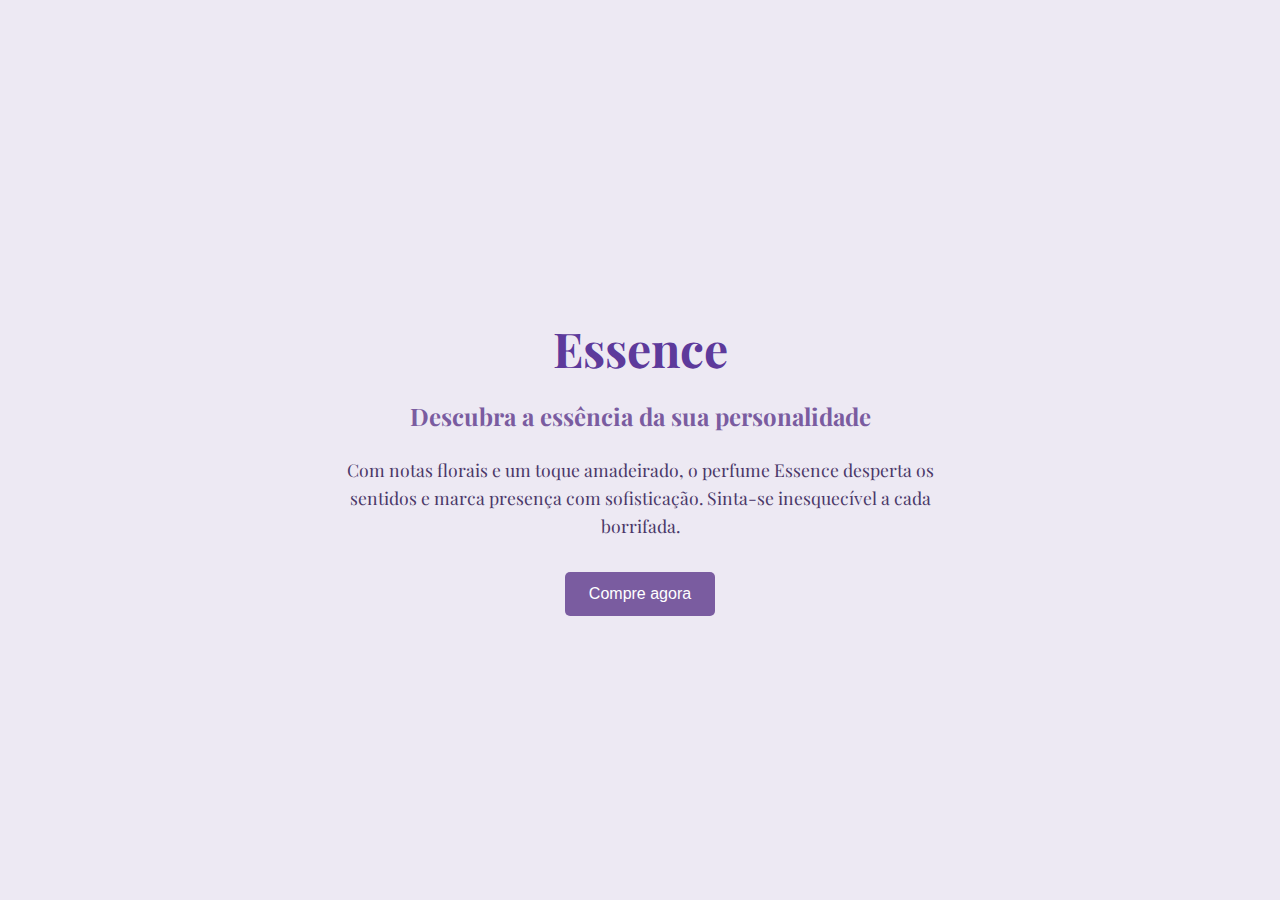
<file: Exercicio - Aula 14/index.html>
<!DOCTYPE html>
<html lang="pt-BR">
  <head>
    <meta charset="UTF-8" />
    <meta name="viewport" content="width=device-width, initial-scale=1.0" />
    <title>Essence - Perfume Exclusivo</title>
    <link rel="stylesheet" href="style.css" />
    <link href="https://fonts.googleapis.com/css2?family=Playfair+Display&display=swap" rel="stylesheet" />
  </head>
  <body>
    <div class="container">
      <h1>Essence</h1>
      <h2>Descubra a essência da sua personalidade</h2>
      <p>
        Com notas florais e um toque amadeirado, o perfume Essence desperta os sentidos e marca presença com
        sofisticação. Sinta-se inesquecível a cada borrifada.
      </p>
      <button>Compre agora</button>
    </div>
  </body>
</html>
</file>
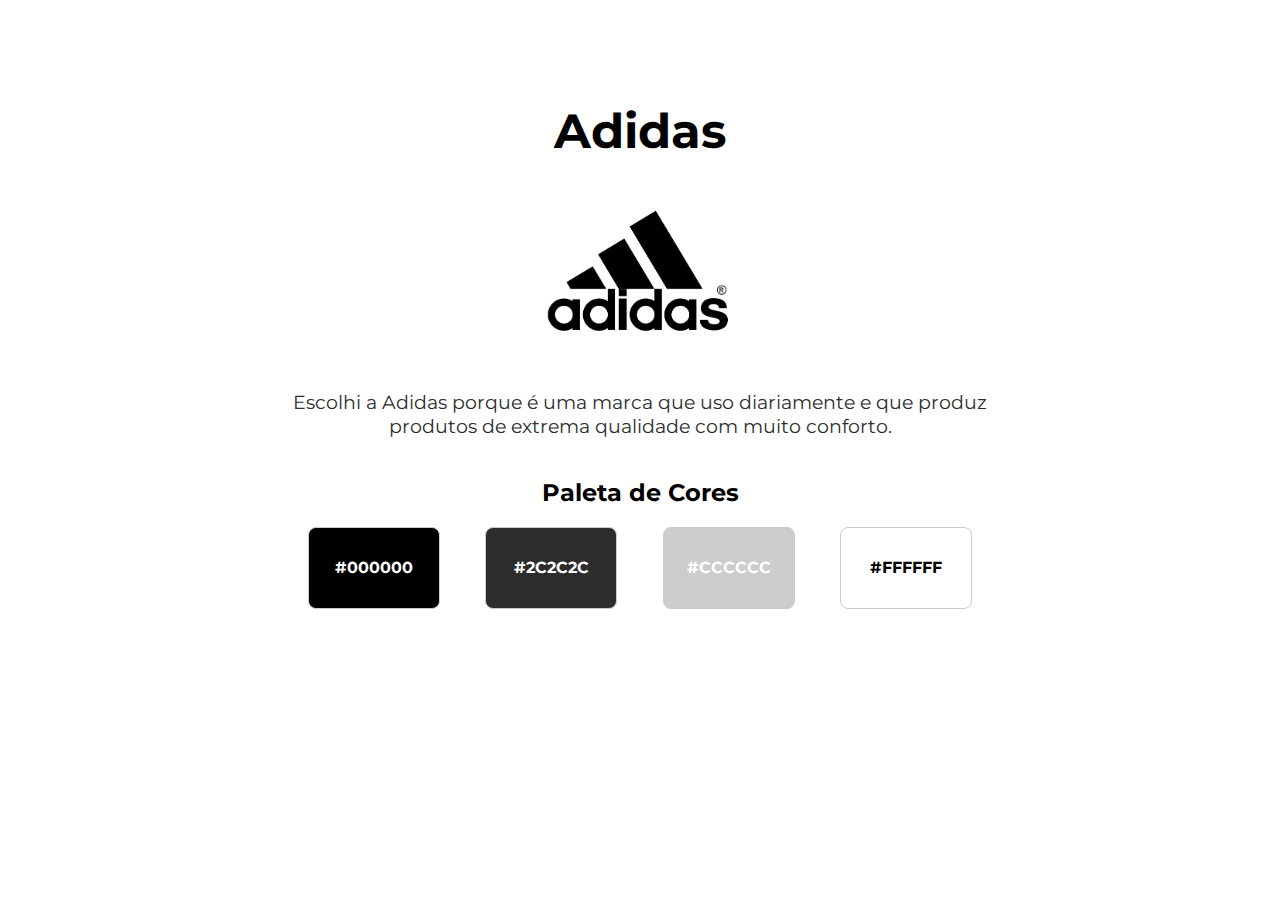
<file: Exercicio - Aula 15/index.html>
<!DOCTYPE html>
<html lang="pt-BR">
  <head>
    <meta charset="UTF-8" />
    <title>Adidas - Marca Icônica</title>
    <link rel="stylesheet" href="style.css" />
    <link href="https://fonts.googleapis.com/css2?family=Montserrat&display=swap" rel="stylesheet" />
  </head>
  <body>
    <div class="container">
      <h1>Adidas</h1>
      <img src="./logo-adidas.png" alt="Logo da Adidas" class="logo" />
      <p>
        Escolhi a Adidas porque é uma marca que uso diariamente e que produz produtos de extrema qualidade com muito
        conforto.
      </p>

      <h2>Paleta de Cores</h2>
      <div class="color-palette">
        <div class="color" style="background-color: #000000">#000000</div>
        <div class="color" style="background-color: #2c2c2c">#2C2C2C</div>
        <div class="color" style="background-color: #cccccc">#CCCCCC</div>
        <div class="color" style="background-color: #ffffff; color: black">#FFFFFF</div>
      </div>
    </div>
  </body>
</html>
</file>
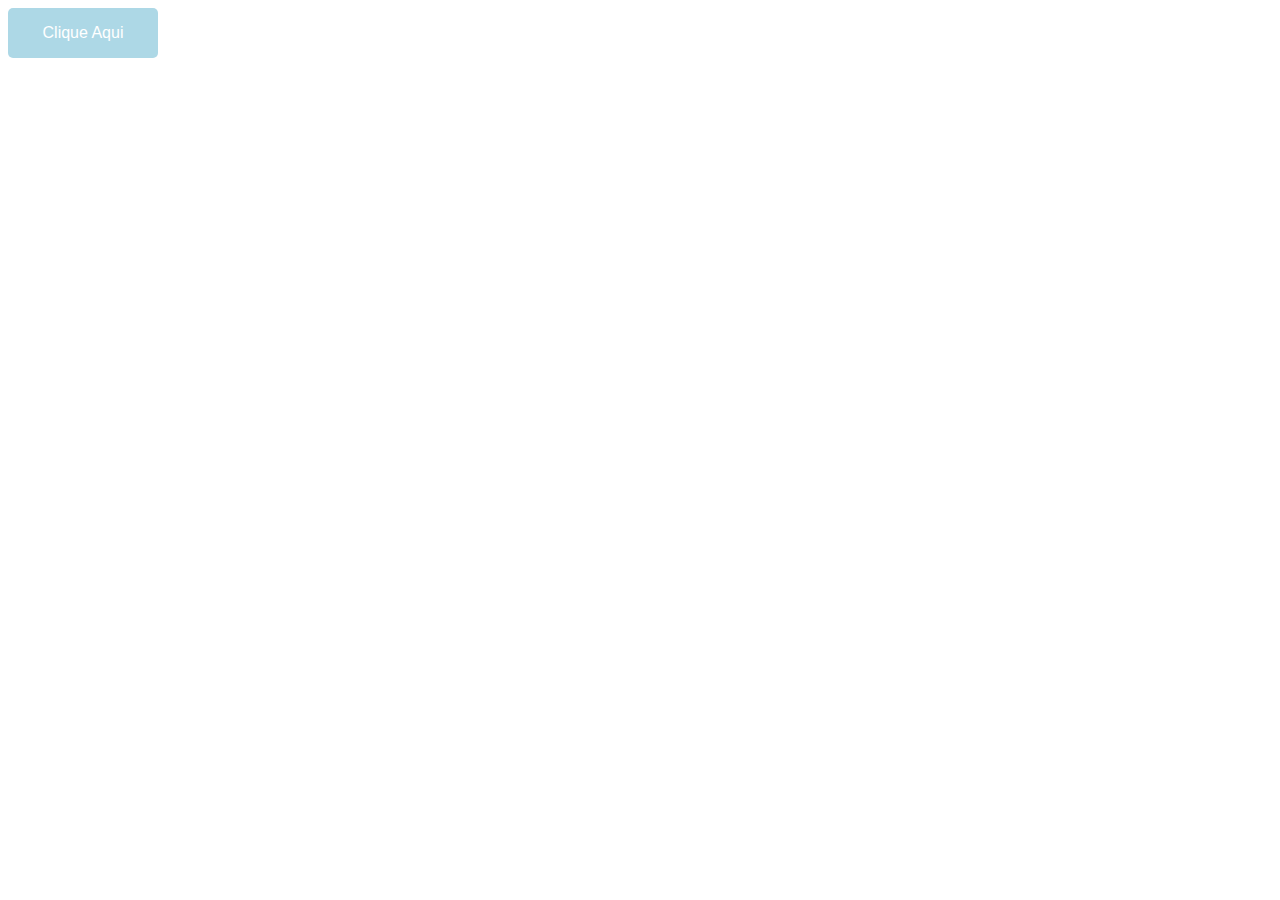
<file: Exercicio - Aula 20/index.html>
<!DOCTYPE html>
<html lang="pt-BR">
  <head>
    <meta charset="UTF-8" />
    <meta name="viewport" content="width=device-width, initial-scale=1.0" />
    <title>Exercício Botão Interativo</title>
    <link rel="stylesheet" href="style.css" />
  </head>
  <body>
    <button class="btn">Clique Aqui</button>
  </body>
</html>
</file>
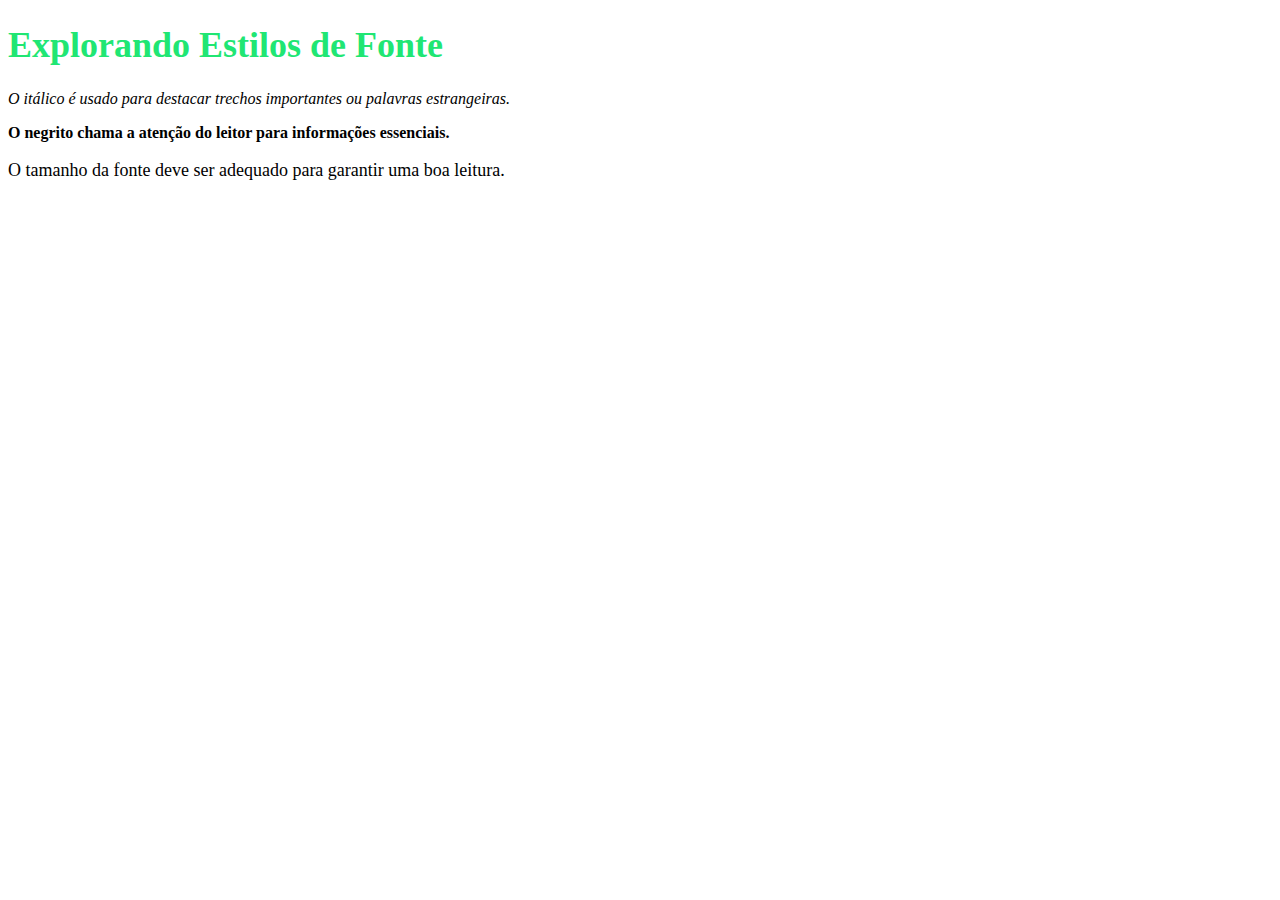
<file: Exercício - Aula 16/ex-02/index.html>
<!DOCTYPE html>
<html lang="pt-br">
  <head>
    <meta charset="UTF-8" />
    <meta name="viewport" content="width=device-width, initial-scale=1.0" />
    <title>Explorando Estilos de Fonte</title>
    <link rel="stylesheet" href="style.css" />
  </head>
  <body>
    <h1>Explorando Estilos de Fonte</h1>
    <p class="italico">O itálico é usado para destacar trechos importantes ou palavras estrangeiras.</p>
    <p class="negrito">O negrito chama a atenção do leitor para informações essenciais.</p>
    <p class="tamanho">O tamanho da fonte deve ser adequado para garantir uma boa leitura.</p>
  </body>
</html>
</file>
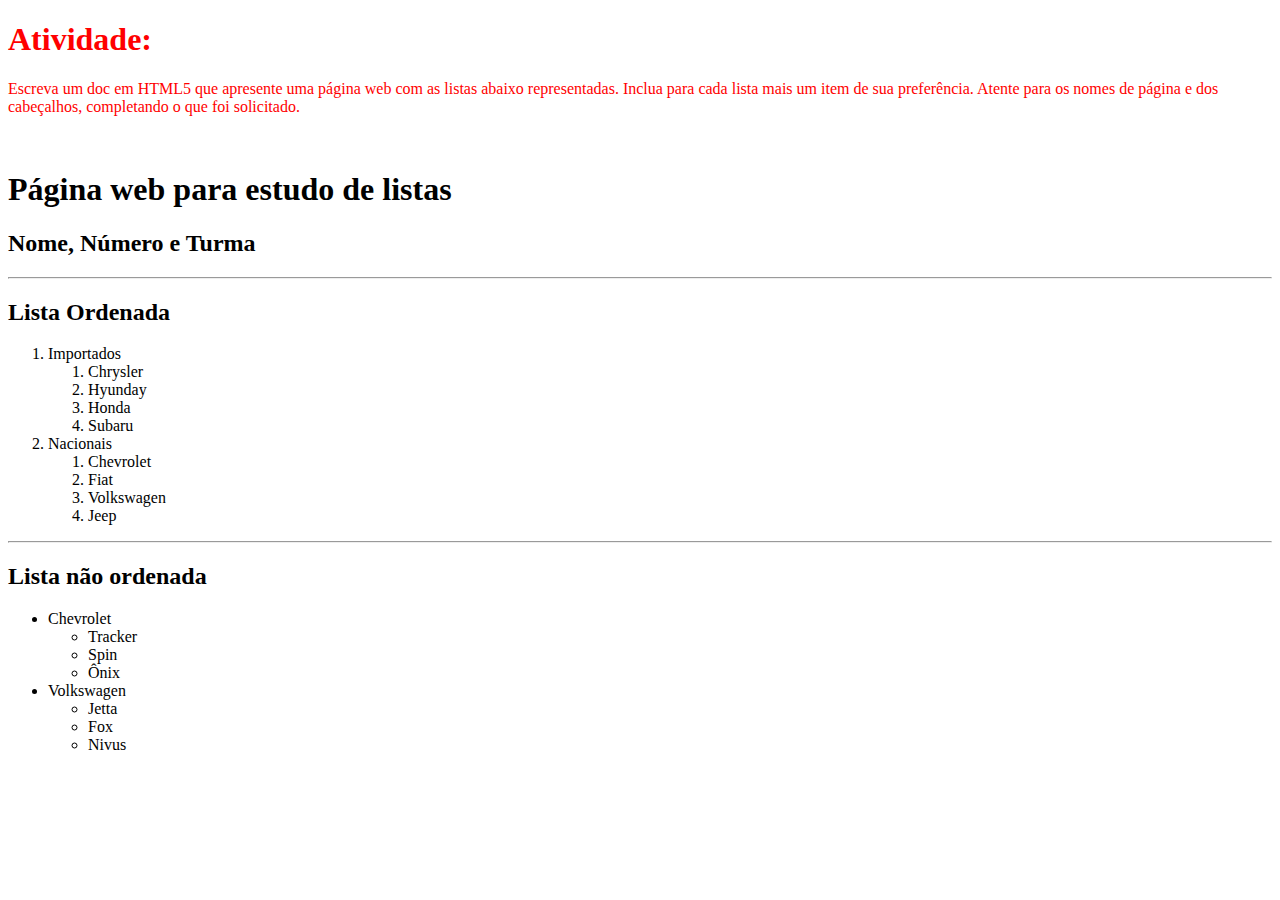
<file: Exercicio - Aula 04/ex1.html>
<!DOCTYPE html>
<html lang="pt-br">
  <head>
    <meta charset="UTF-8" />
    <meta name="viewport" content="width=device-width, initial-scale=1.0" />
    <title>Listas HTML 1</title>
  </head>
  <body>
    <div style="color: red">
      <h1>Atividade:</h1>
      <p>
        Escreva um doc em HTML5 que apresente uma página web com as listas abaixo representadas. Inclua para cada lista
        mais um item de sua preferência. Atente para os nomes de página e dos cabeçalhos, completando o que foi
        solicitado.
      </p>
    </div>
    <br />
    <div>
      <h1>Página web para estudo de listas</h1>
      <h2>Nome, Número e Turma</h2>
      <hr />
      <h2>Lista Ordenada</h2>
      <ol>
        <li>Importados</li>
        <ol>
          <li>Chrysler</li>
          <li>Hyunday</li>
          <li>Honda</li>
          <li>Subaru</li>
        </ol>
        <li>Nacionais</li>
        <ol>
          <li>Chevrolet</li>
          <li>Fiat</li>
          <li>Volkswagen</li>
          <li>Jeep</li>
        </ol>
      </ol>
      <hr />
      <h2>Lista não ordenada</h2>
      <ul>
        <li>Chevrolet</li>
        <ul>
          <li>Tracker</li>
          <li>Spin</li>
          <li>Ônix</li>
        </ul>
        <li>Volkswagen</li>
        <ul>
          <li>Jetta</li>
          <li>Fox</li>
          <li>Nivus</li>
        </ul>
      </ul>
    </div>
  </body>
</html>
</file>
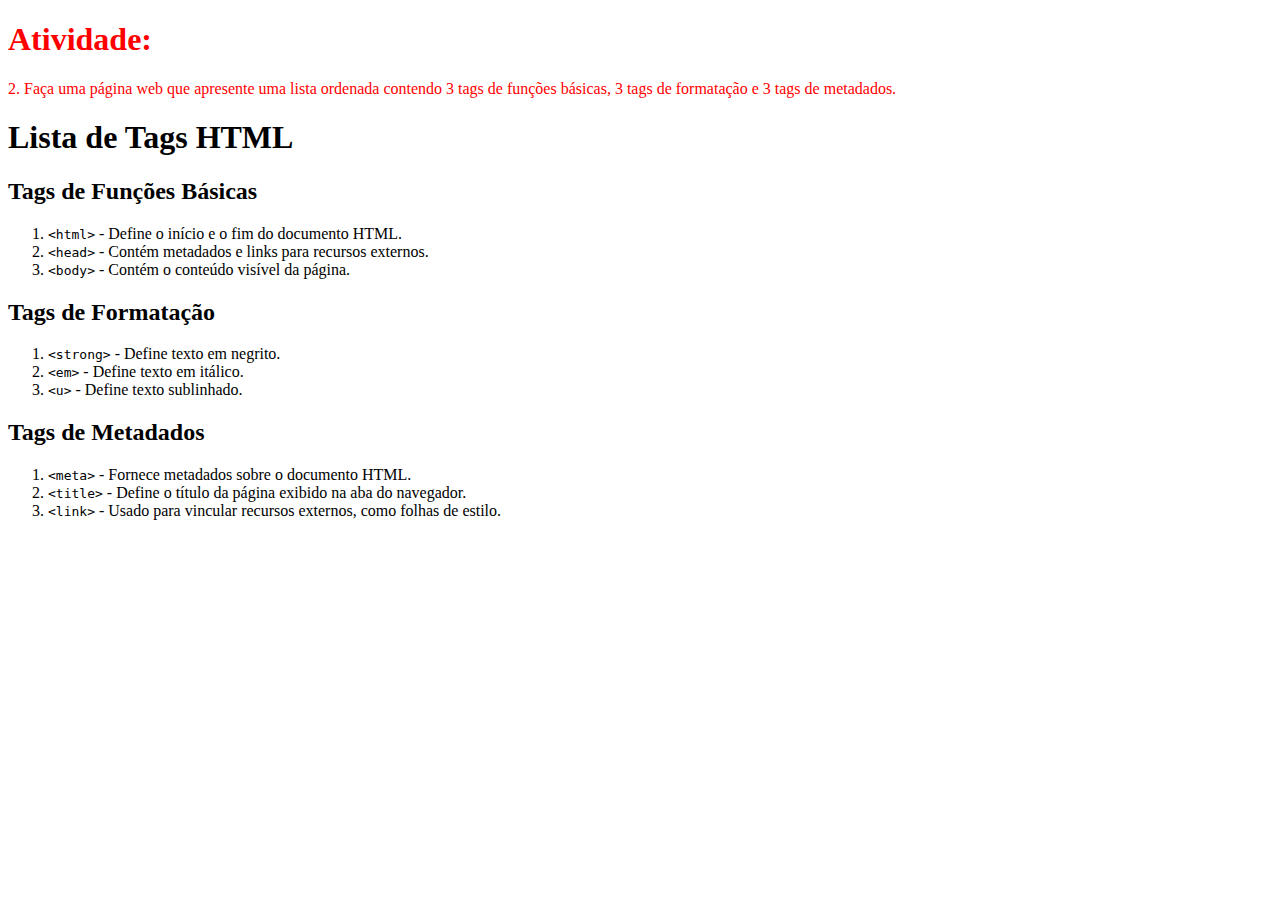
<file: Exercicio - Aula 04/ex2.html>
<!DOCTYPE html>
<html lang="pt-br">
  <head>
    <meta charset="UTF-8" />
    <meta name="viewport" content="width=device-width, initial-scale=1.0" />
    <title>Listas HTML 2</title>
  </head>
  <body>
    <div style="color: red">
      <h1>Atividade:</h1>
      <p>
        2. Faça uma página web que apresente uma lista ordenada contendo 3 tags de funções básicas, 3 tags de formatação
        e 3 tags de metadados.
      </p>
    </div>

    <h1>Lista de Tags HTML</h1>

    <h2>Tags de Funções Básicas</h2>
    <ol>
      <li><code>&lt;html&gt;</code> - Define o início e o fim do documento HTML.</li>
      <li><code>&lt;head&gt;</code> - Contém metadados e links para recursos externos.</li>
      <li><code>&lt;body&gt;</code> - Contém o conteúdo visível da página.</li>
    </ol>

    <h2>Tags de Formatação</h2>
    <ol>
      <li><code>&lt;strong&gt;</code> - Define texto em negrito.</li>
      <li><code>&lt;em&gt;</code> - Define texto em itálico.</li>
      <li><code>&lt;u&gt;</code> - Define texto sublinhado.</li>
    </ol>

    <h2>Tags de Metadados</h2>
    <ol>
      <li><code>&lt;meta&gt;</code> - Fornece metadados sobre o documento HTML.</li>
      <li><code>&lt;title&gt;</code> - Define o título da página exibido na aba do navegador.</li>
      <li><code>&lt;link&gt;</code> - Usado para vincular recursos externos, como folhas de estilo.</li>
    </ol>
  </body>
</html>
</file>
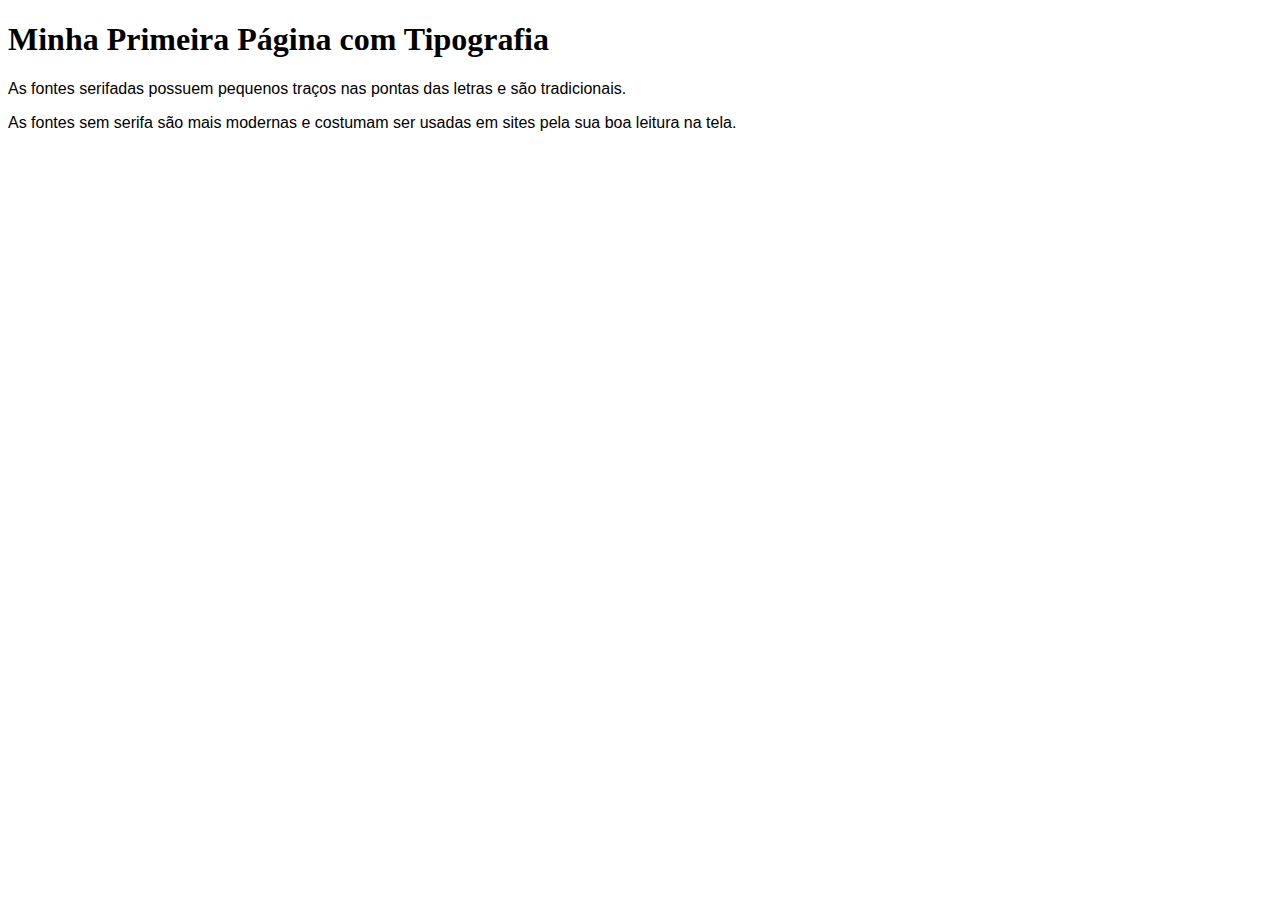
<file: Exercício - Aula 16/ex-01/tipografia.html>
<!DOCTYPE html>
<html lang="pt-br">
  <head>
    <meta charset="UTF-8" />
    <meta name="viewport" content="width=device-width, initial-scale=1.0" />
    <title>Tipografia</title>
    <link rel="stylesheet" href="tipografia.css" />
  </head>
  <body>
    <h1>Minha Primeira Página com Tipografia</h1>
    <p>As fontes serifadas possuem pequenos traços nas pontas das letras e são tradicionais.</p>
    <p>As fontes sem serifa são mais modernas e costumam ser usadas em sites pela sua boa leitura na tela.</p>
  </body>
</html>
</file>
<file: Exercicio - Aula 14/style.css>
body {
  margin: 0;
  padding: 0;
  background-color: #ede9f3;
  font-family: "Playfair Display", serif;
  display: flex;
  justify-content: center;
  align-items: center;
  height: 100vh;
}

.container {
  text-align: center;
  max-width: 600px;
  padding: 2rem;
}

h1 {
  color: #5d3a9b;
  font-size: 3rem;
  margin-bottom: 0.5rem;
}

h2 {
  color: #7a5ca0;
  font-size: 1.5rem;
  margin-bottom: 1.5rem;
}

p {
  color: #4b3869;
  font-size: 1.1rem;
  line-height: 1.6;
  margin-bottom: 2rem;
}

button {
  background-color: #7a5ca0;
  color: white;
  border: none;
  padding: 0.8rem 1.5rem;
  font-size: 1rem;
  border-radius: 5px;
  cursor: pointer;
  transition: background-color 0.3s ease;
}

button:hover {
  background-color: #5d3a9b;
}
</file>
<file: Exercicio - Aula 15/style.css>
body {
  margin: 0;
  padding: 0;
  font-family: "Montserrat", sans-serif;
}

.container {
  max-width: 700px;
  margin: 50px auto;
  text-align: center;
  padding: 20px;
}

h1 {
  font-size: 3rem;
  margin-bottom: 10px;
  color: #000000;
}

.logo {
  width: 250px;
  margin: 20px 0;
}

p {
  font-size: 1.2rem;
  color: #2c2c2c;
  margin-bottom: 30px;
}

h2 {
  margin-top: 40px;
  color: #000000;
}

.color-palette {
  display: flex;
  justify-content: space-around;
  flex-wrap: wrap;
  gap: 10px;
  margin-top: 20px;
}

.color {
  width: 130px;
  height: 80px;
  display: flex;
  align-items: center;
  justify-content: center;
  color: white;
  font-weight: bold;
  border-radius: 8px;
  border: 1px solid #ccc;
}
</file>
<file: Exercicio - Aula 20/style.css>
.btn {
  width: 150px;
  height: 50px;
  background-color: lightblue;
  color: white;
  border: none;
  cursor: pointer;
  font-size: 16px;
  border-radius: 5px;
  transition-property: background-color, width;
  transition-duration: 0.3s;
  transition-timing-function: ease-in-out;
}

.btn:hover {
  background-color: darkblue;
  width: 160px;
}
</file>
<file: Exercício - Aula 16/ex-02/style.css>
h1 {
  font-size: 36px;
  color: #20e673;
}

.italico {
  font-style: italic;
}

.negrito {
  font-weight: bold;
}

.tamanho {
  font-size: 18px;
}
</file>
<file: Exercício - Aula 16/ex-01/tipografia.css>
h1 {
  font-family: "Times New Roman", Georgia, serif;
}

p {
  font-family: Arial, Verdana, sans-serif;
}
</file>
